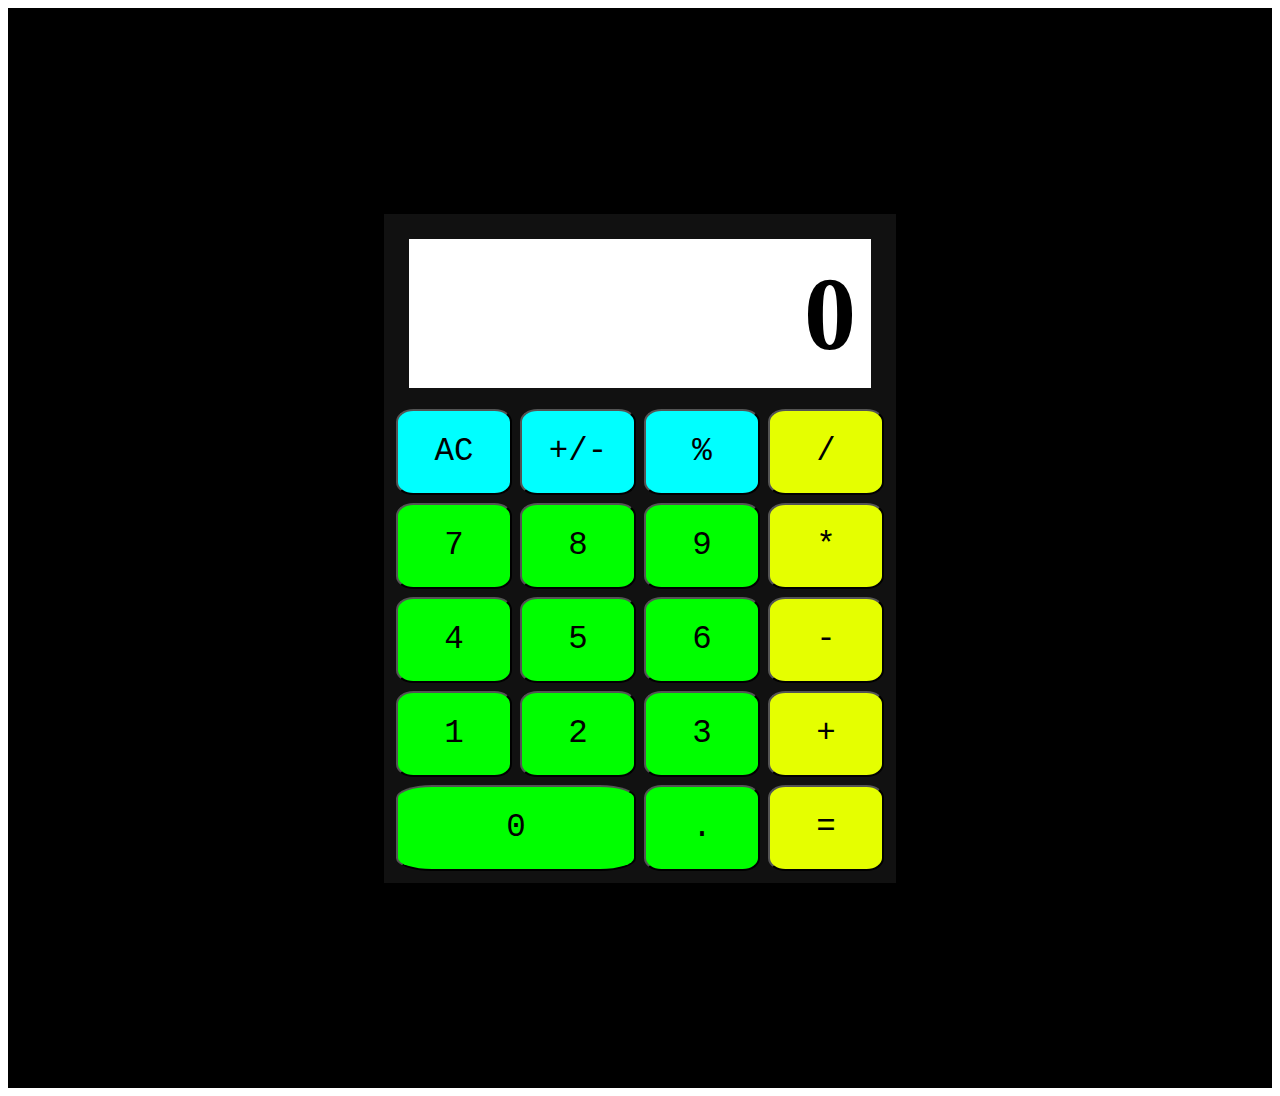
<file: index.html>
<!DOCTYPE html>
<html>
    <head>
    <meta charset="utf-8">
    <meta name="Calculator (Odin)" content="width=device-width">
    <title>Calculator (Odin)</title>
    <link href="./style.css" rel="stylesheet" type="text/css" />
    </head>
    <body>
        <main id="calculator"> <!-- button layout based on Apple iPhone calculator -->
            <div id="container">
                <div id="display"></div>
                <button type="button" class="clear" value="clear">AC</button>
                <button type="button" class="sign" value="sign">+/-</button>
                <button type="button" class="percent" value="percent">%</button>
                <button type="button" class="operator" value="/">/</button>
                <button type="button" class="operand" value="7">7</button>
                <button type="button" class="operand" value="8">8</button>
                <button type="button" class="operand" value="9">9</button>
                <button type="button" class="operator" value="*">*</button>
                <button type="button" class="operand" value="4">4</button>
                <button type="button" class="operand" value="5">5</button>
                <button type="button" class="operand" value="6">6</button>
                <button type="button" class="operator" value="-">-</button>
                <button type="button" class="operand" value="1">1</button>
                <button type="button" class="operand" value="2">2</button>
                <button type="button" class="operand" value="3">3</button>
                <button type="button" class="operator" value="+">+</button>
                <button type="button" id ="zero" class="operand" value="0">0</button>
                <button type="button" class="decimal" value=".">.</button>
                <button type="button" class="equals" value="=">=</button>
            </div>  
        </main>
    <script src="./app.js"></script>
    </body>
</html>
</file>
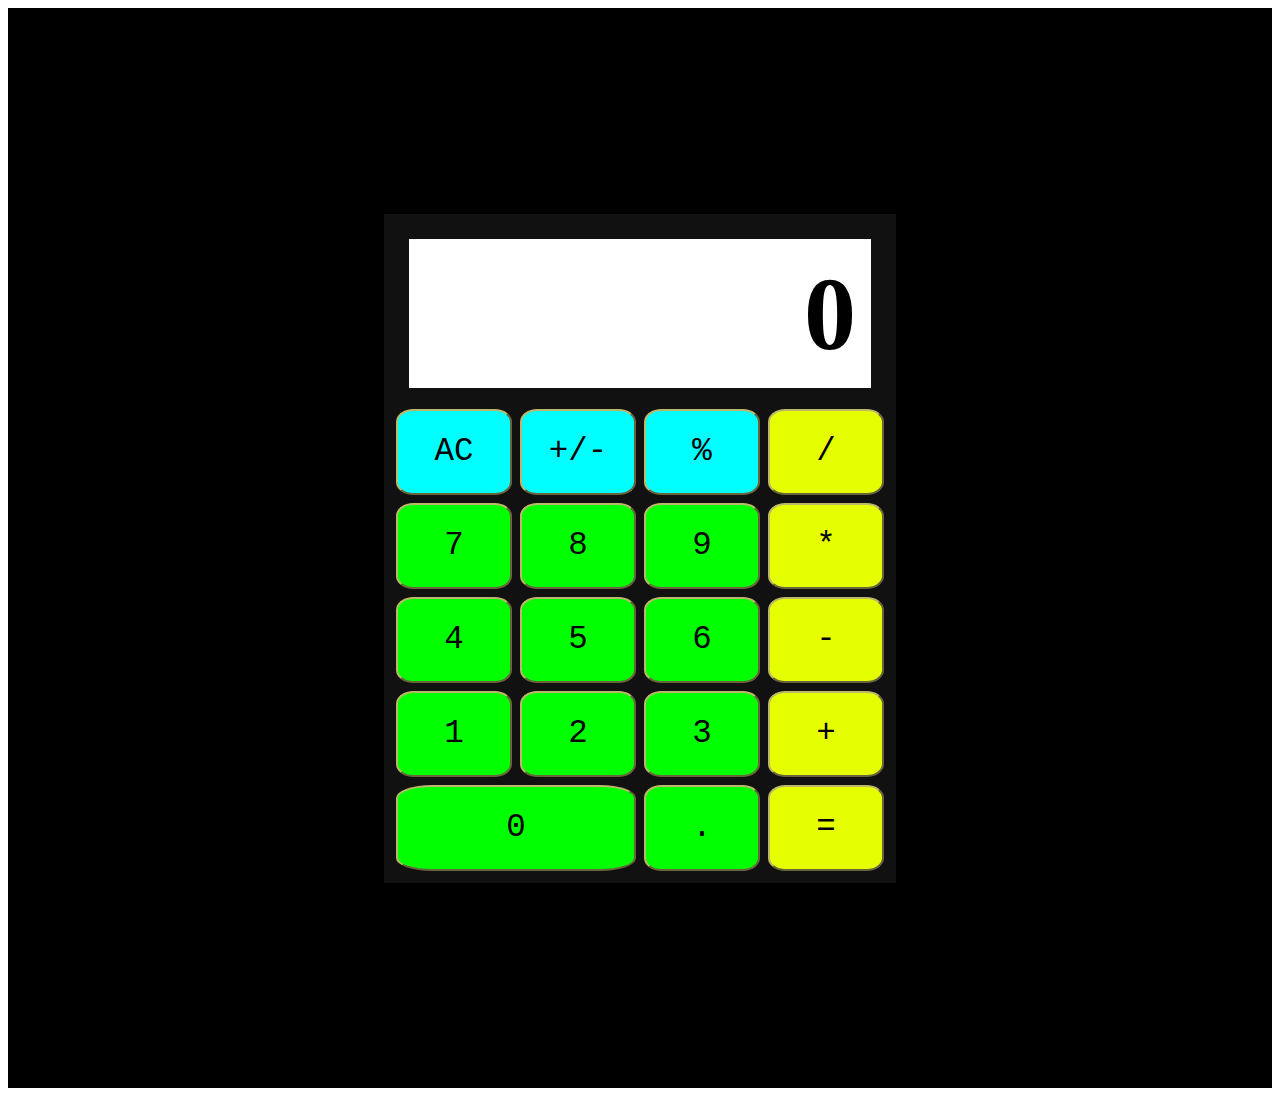
<file: app/index.html>
<!DOCTYPE html>
<html>
    <head>
    <meta charset="utf-8">
    <meta name="Calculator (Odin)" content="width=device-width">
    <title>Calculator (Odin)</title>
    <link href="./style.css" rel="stylesheet" type="text/css" />
    </head>
    <body>
        <main id="calculator"> <!-- button layout based on Apple iPhone calculator -->
            <div id="container">
                <div id="display"></div>
                <button type="button" class="clear" value="clear">AC</button>
                <button type="button" class="sign" value="sign">+/-</button>
                <button type="button" class="percent" value="percent">%</button>
                <button type="button" class="operator" value="/">/</button>
                <button type="button" class="operand" value="7">7</button>
                <button type="button" class="operand" value="8">8</button>
                <button type="button" class="operand" value="9">9</button>
                <button type="button" class="operator" value="*">*</button>
                <button type="button" class="operand" value="4">4</button>
                <button type="button" class="operand" value="5">5</button>
                <button type="button" class="operand" value="6">6</button>
                <button type="button" class="operator" value="-">-</button>
                <button type="button" class="operand" value="1">1</button>
                <button type="button" class="operand" value="2">2</button>
                <button type="button" class="operand" value="3">3</button>
                <button type="button" class="operator" value="+">+</button>
                <button type="button" id ="zero" class="operand" value="0">0</button>
                <button type="button" class="decimal" value=".">.</button>
                <button type="button" class="equals" value="=">=</button>
            </div>  
        </main>
    <script src="./app.js"></script>
    </body>
</html>
</file>
<file: style.css>
html {
    font-family: Georgia, 'Times New Roman', Times, serif;
}

#calculator {
    min-height: 75vh;
    height: 120vh;
    overflow: hidden;
    background-color: #000;
    display: flex;
    justify-content: center;
    align-content: center;
    align-items: center;
}

#container {
    height: auto;
    background-color: #111;
    border: 20px solid rgb(0,0,0);
    border-radius: 18px;
    padding: 10px;
    grid-template-columns: repeat(4, 120px);
    grid-template-rows: minmax(40px, auto) repeat(5, 90px);
    gap: 4px;
    display: grid;
}

#display {
    grid-column: 1 / -1;
    background-color: #fff;
    display: flex;
    padding: 15px;
    font-size: 6.5em;
    font-weight: bold;
    margin: 15px;
    flex-direction: column;
    justify-content: space-around;
    align-items: flex-end;
}

button {
    margin: 2px;
    border-radius: 15%;
    font-weight: initial;
    font-size: 2.5em;
    font-family: monospace;
    color: rgb(0,0,0);
}

/* Calculator Element Coloring */
.clear {
    background-color: rgb(0, 255, 255); 
}

.clear:active {
    background-color: rgb(186, 250, 255); 
}

.percent {
    background-color: rgb(0, 255, 255); 
}

.percent:active {
    background-color: rgb(186, 250, 255); 
}

.sign {
    background-color: rgb(0, 255, 255); 
}

.sign:active {
    background-color: rgb(186, 250, 255); 
}

.operand {
    background-color: rgb(0, 255, 0); 
}

.operand:active {
    background-color: rgb(181, 255, 191); 
}

.operator {
    background-color: rgb(229, 255, 0);    
}

.operator:focus {
    background-color: rgb(248, 255, 181); 
}

.equals {
    background-color: rgb(229, 255, 0);  
}

.equals:active {
    background-color: rgb(248, 255, 181); 
}

.decimal {
    background-color: rgb(0, 255, 0); 
}

.decimal:active {
    background-color: rgb(181, 255, 191); 
}

#zero {
    grid-column: span 2;
}
</file>
<file: app/style.css>
* {
    font-family: Georgia, 'Times New Roman', Times, serif;
}

#calculator {
    justify-content: center;
    align-content: center;
    align-items: center;
    display: flex;    
    overflow: hidden;    
    min-height: 75vh;
    height: 120vh;
    background-color: #000;
}

#container {
    display: grid;
    grid-template-columns: repeat(4, 120px);
    grid-template-rows: minmax(40px, auto) repeat(5, 90px);
    gap: 4px;
    border: 20px solid rgb(0,0,0);
    border-radius: 18px;   
    height: auto;
    padding: 10px;    
    background-color: #111;
}

#display {
    display: flex;
    justify-content: space-around;
    align-items: flex-end;
    grid-column: 1 / -1;
    flex-direction: column;
    margin: 15px;
    padding: 15px;
    background-color: #fff;
    font-size: 6.5em;
    font-weight: bold;
}

button {
    margin: 2px;
    border-radius: 15%;
    border-color: rgb(189, 183, 107);
    cursor: pointer;
    font-size: 2.5em;
    font-family: monospace;
    font-weight: initial;
    color: rgb(0,0,0);
}

/* Calculator Element Coloring */
.clear {
    background-color: rgb(0, 255, 255); 
}

.clear:active {
    background-color: rgb(186, 250, 255); 
}

.percent {
    background-color: rgb(0, 255, 255); 
}

.percent:active {
    background-color: rgb(186, 250, 255); 
}

.sign {
    background-color: rgb(0, 255, 255); 
}

.sign:active {
    background-color: rgb(186, 250, 255); 
}

.operand {
    background-color: rgb(0, 255, 0); 
}

.operand:active {
    background-color: rgb(181, 255, 191); 
}

.operator {
    background-color: rgb(229, 255, 0);    
}

.operator:focus {
    background-color: rgb(248, 255, 181); 
}

.equals {
    background-color: rgb(229, 255, 0);  
}

.equals:active {
    background-color: rgb(248, 255, 181); 
}

.decimal {
    background-color: rgb(0, 255, 0); 
}

.decimal:active {
    background-color: rgb(181, 255, 191); 
}

#zero {
    grid-column: span 2;
}
</file>
